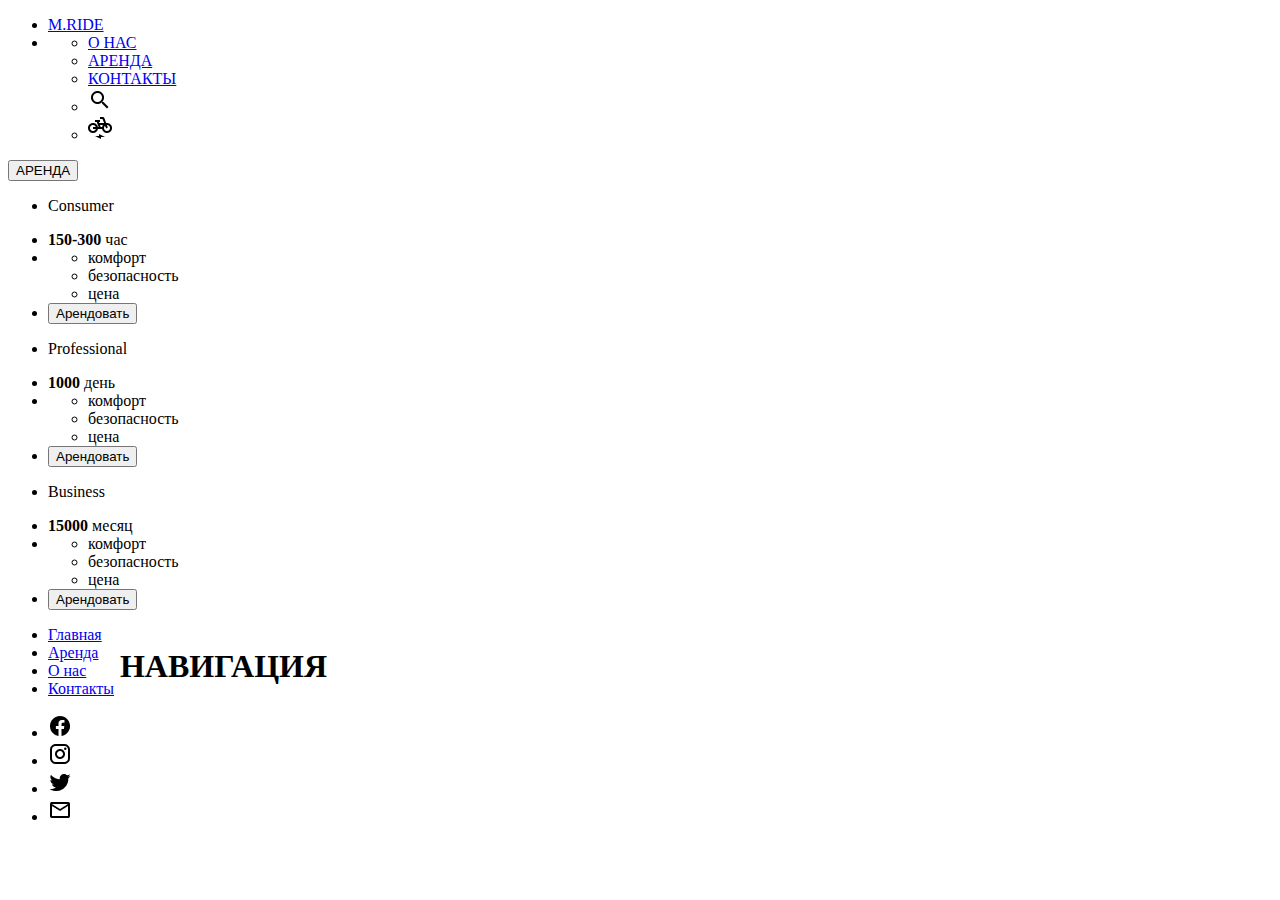
<file: index.html>
<!DOCTYPE html>
<html lang="ru">
<head>
    <meta charset="UTF-8">
    <link rel="stylesheet" type="text/css" href="">
    <meta name="viewport" content="width=device-width, initial-scale=1.0">
</head>
<body>
    <script src='js/redirect.js'></script>
</body>
</html>
</file>
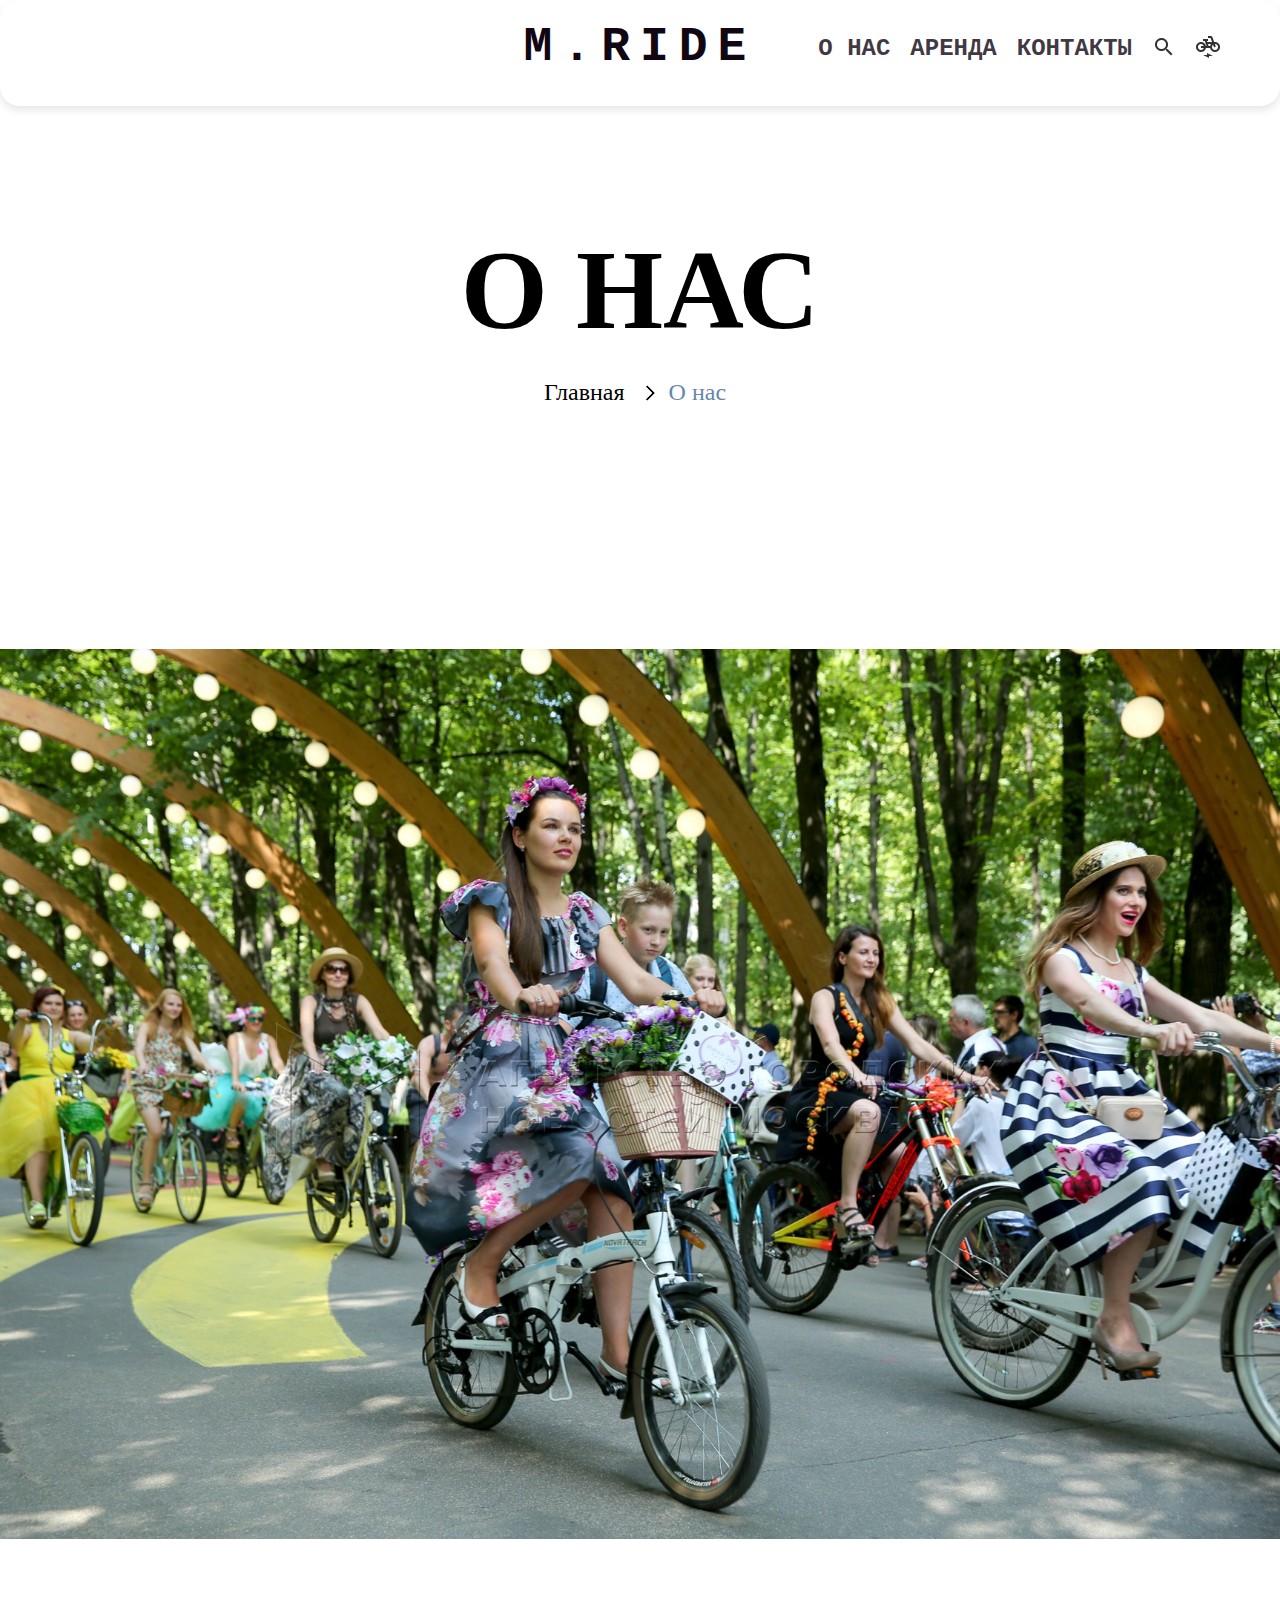
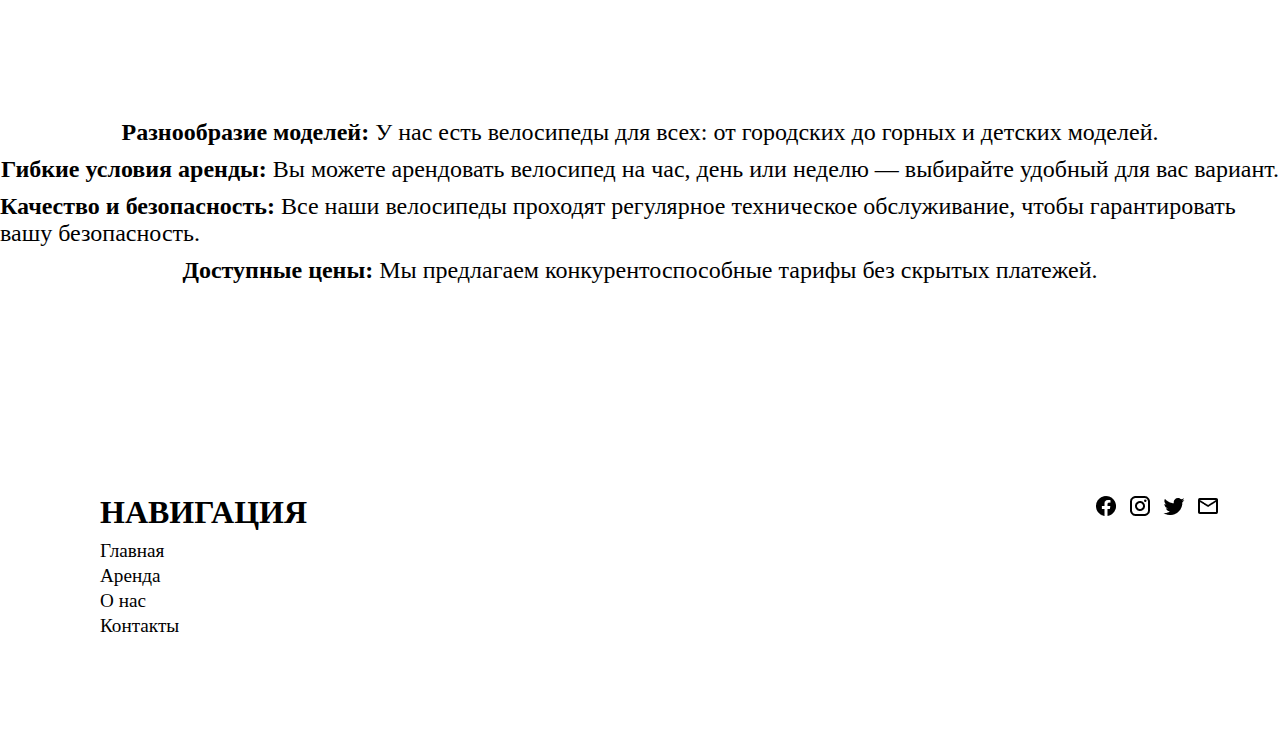
<file: html/about_page.html>
<!DOCTYPE html>
<html lang="ru">
<head>
    <meta charset="UTF-8">
    <meta name="viewport" content="width=device-width, initial-scale=1.0">
    <link rel="stylesheet" type="text/css" href='../css/about_page.css'>
    <title>О нас</title>
</head>
<body>
        
            <header>
                
                    <nav class="menu">
                        <ul class="hNavigation">
                            <li><a href = "main_page.html" class="mride">M.RIDE</a></li>
                            <li>
                                <ul class="links">
                                    <li><a href = "about_page.html">О НАС</a></li>
                                    <li><a href = "rent_page.html">АРЕНДА</a></li>
                                    <li><a href = "contacts_page.html">КОНТАКТЫ</a></li>
                                    <li><a href = "search_page.html"><img src="../image/magnify.png" class="menuimg"></a></li>
                                    <li><a href = "authorization_page.html"><img src="../image/electric_bike.png" class="menuimg"></a></li> 
                                </ul>
                            </li>
                        </ul>
                    </nav>  
                 
            </header>
       
    
        <main>
            <article>
                <ul class="tabinfo">
                    <li><h1>О НАС</h1></li>
                    <ul>
                        <li>Главная</li>    
                        <li><img src="../image/apple_keyboard_control.png"></li>
                        <li class="where">О нас</li>
                    <ul>
                </ul>
            </article>
            <article class="image-container">
                <img src="../image/about.jpg">
            </article>  
            <article class="info">
                <li><white-space><b>Разнообразие моделей: </b>У нас есть велосипеды для всех: от городских до горных и детских моделей.</white-space></li>
                <li><white-space><b>Гибкие условия аренды: </b>Вы можете арендовать велосипед на час, день или неделю — выбирайте удобный для вас вариант.</white-space></li>
                <li><white-space><b>Качество и безопасность: </b>Все наши велосипеды проходят регулярное техническое обслуживание, чтобы гарантировать вашу безопасность.</white-space></li>
                <li><white-space><b>Доступные цены: </b>Мы предлагаем конкурентоспособные тарифы без скрытых платежей.</white-space></li>
            </article>
        </main> 
         
        <footer>
            <nav class="fmenu">
                <li><ul class="fNavigation">
                    <h1>НАВИГАЦИЯ</h1>
                    <li><a href = "main_page.html">Главная</a></li>
                    <li><a href = "rent_page.html">Аренда</a></li>
                    <li><a href = "about_page.html">О нас</a></li>
                    <li><a href = "contacts_page.html">Контакты</a></li>
                </ul></li>  
                <li><ul class="socialmedia">
                    <li><img src="../image/facebook.png"></li>
                    <li><img src="../image/instagram.png"></li>
                    <li><img src="../image/twitter.png"></li>
                    <li><img src="../image/email_outline.png"></li>
                </ul></li>
            </nav>      
        </footer>
</body>
</html>
</file>
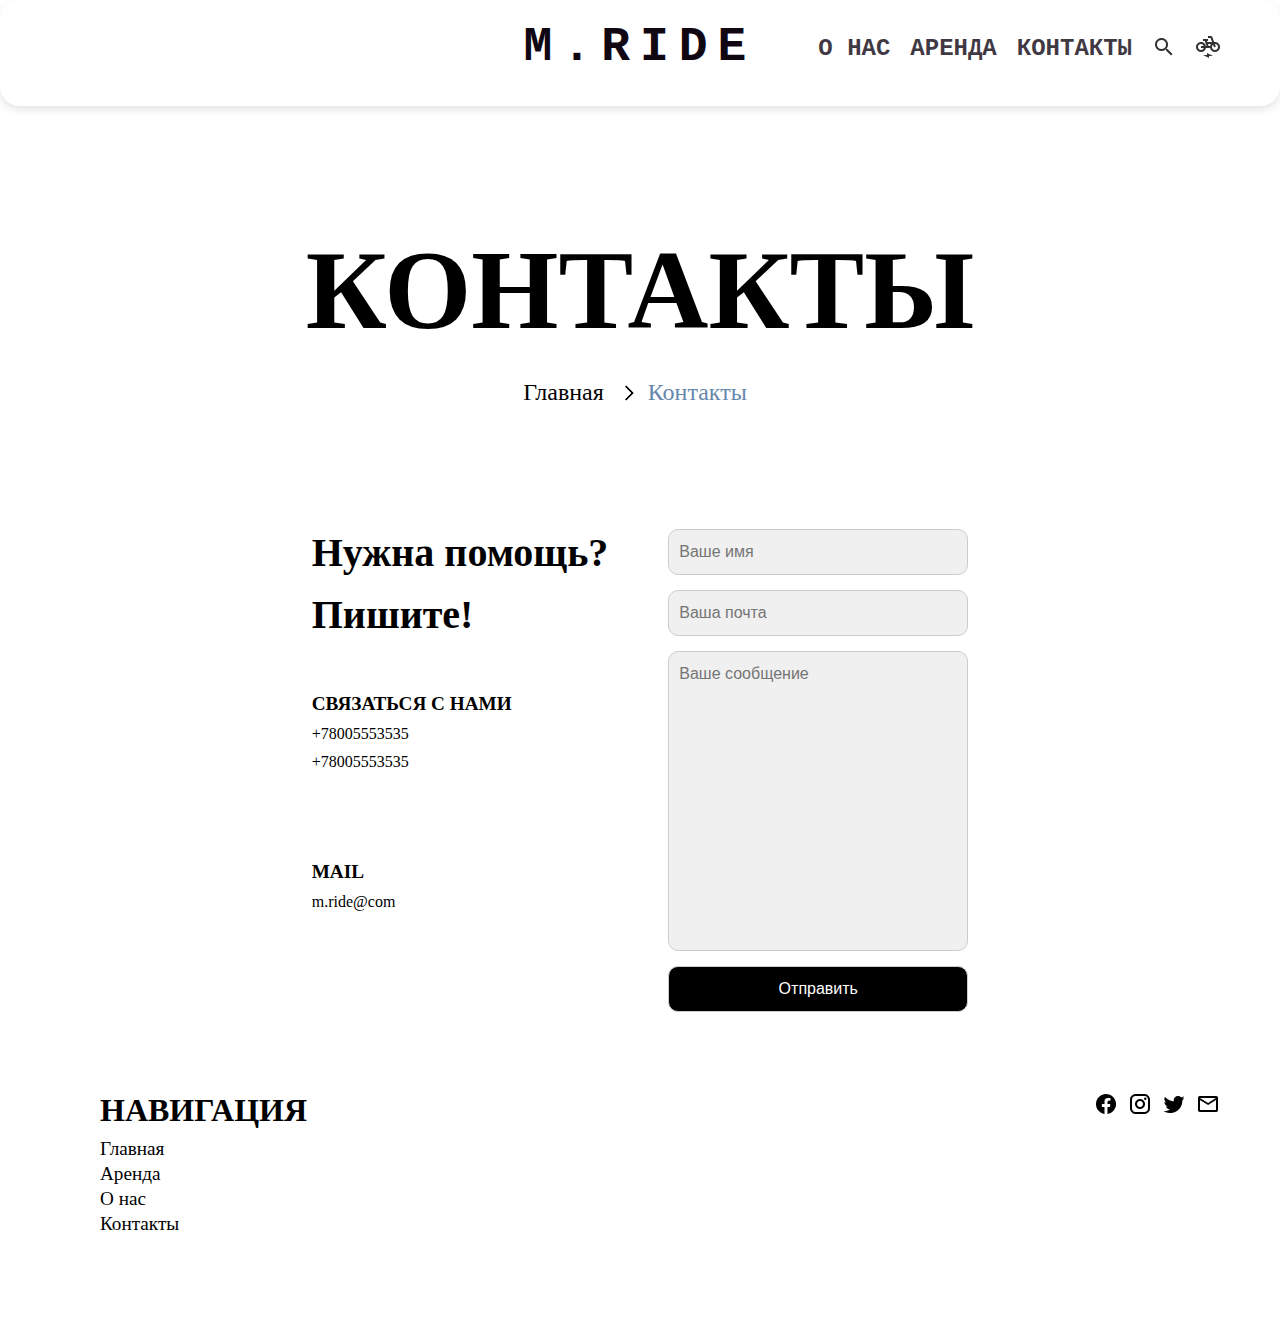
<file: html/contacts_page.html>
<!DOCTYPE html>
<html lang="ru">
<head>
    <meta charset="UTF-8">
    <meta name="viewport" content="width=device-width, initial-scale=1.0">
    <link rel="stylesheet" type="text/css" href='../css/contacts_page.css'>
    <title>Контакты</title>
</head>
<body>
    <header>
                
        <nav class="menu">
            <ul class="hNavigation">
                <li><a href = "main_page.html" class="mride">M.RIDE</a></li>
                <li>
                    <ul class="links">
                        <li><a href = "about_page.html">О НАС</a></li>
                        <li><a href = "rent_page.html">АРЕНДА</a></li>
                        <li><a href = "contacts_page.html">КОНТАКТЫ</a></li>
                        <li><a href = "search_page.html"><img src="../image/magnify.png" class="menuimg"></a></li>
                        <li><a href = "authorization_page.html"><img src="../image/electric_bike.png" class="menuimg"></a></li> 
                    </ul>
                </li>
            </ul>
        </nav>  
     
    </header>
    <main>
        <article>
            <ul class="tabinfo">
                <li><h1>КОНТАКТЫ</h1></li>
                <ul>
                    <li>Главная</li>    
                    <li><img src="../image/apple_keyboard_control.png"></li>
                    <li class="where">Контакты</li>
                <ul>
            </ul>
        </article>
        <article>
            <ul class="forms">
                <ul class="textcont">
                    <li><h1>Нужна помощь?</h1></li>
                    <li><h1>Пишите!</h1></li>
                    <li><p><h5>СВЯЗАТЬСЯ С НАМИ</h5></li>
                    <li>+78005553535</li>
                    <li>+78005553535</li></p>
                    <li><p><h5>MAIL</h5></li>
                    <li>m.ride@com</li></p>
                </ul>  
                <li><form action="" method="POST" class="form-contact">
                    <div class="stack">
                        <li><input type="text" name="name" id="name" placeholder="Ваше имя" required /></li>
                        <li><input type="email" name="email" id="email" placeholder="Ваша почта" required /></li>
                        <li><textarea name="message" id="message" placeholder="Ваше сообщение" required></textarea></li>
                        <li><input type="submit" value="Отправить" /></li>  
                    </div>
                </form></li>
                 
            </ul>
        </article>
    </main> 

    <footer>
    <nav class="fmenu">
        <li><ul class="fNavigation">
            <h1>НАВИГАЦИЯ</h1>
            <li><a href = "main_page.html">Главная</a></li>
            <li><a href = "rent_page.html">Аренда</a></li>
            <li><a href = "about_page.html">О нас</a></li>
            <li><a href = "contacts_page.html">Контакты</a></li>
        </ul></li>  
        <li><ul class="socialmedia">
            <li><img src="../image/facebook.png"></li>
            <li><img src="../image/instagram.png"></li>
            <li><img src="../image/twitter.png"></li>
            <li><img src="../image/email_outline.png"></li>
        </ul></li>
    </nav>      
    </footer>
</body>
</html>
</file>
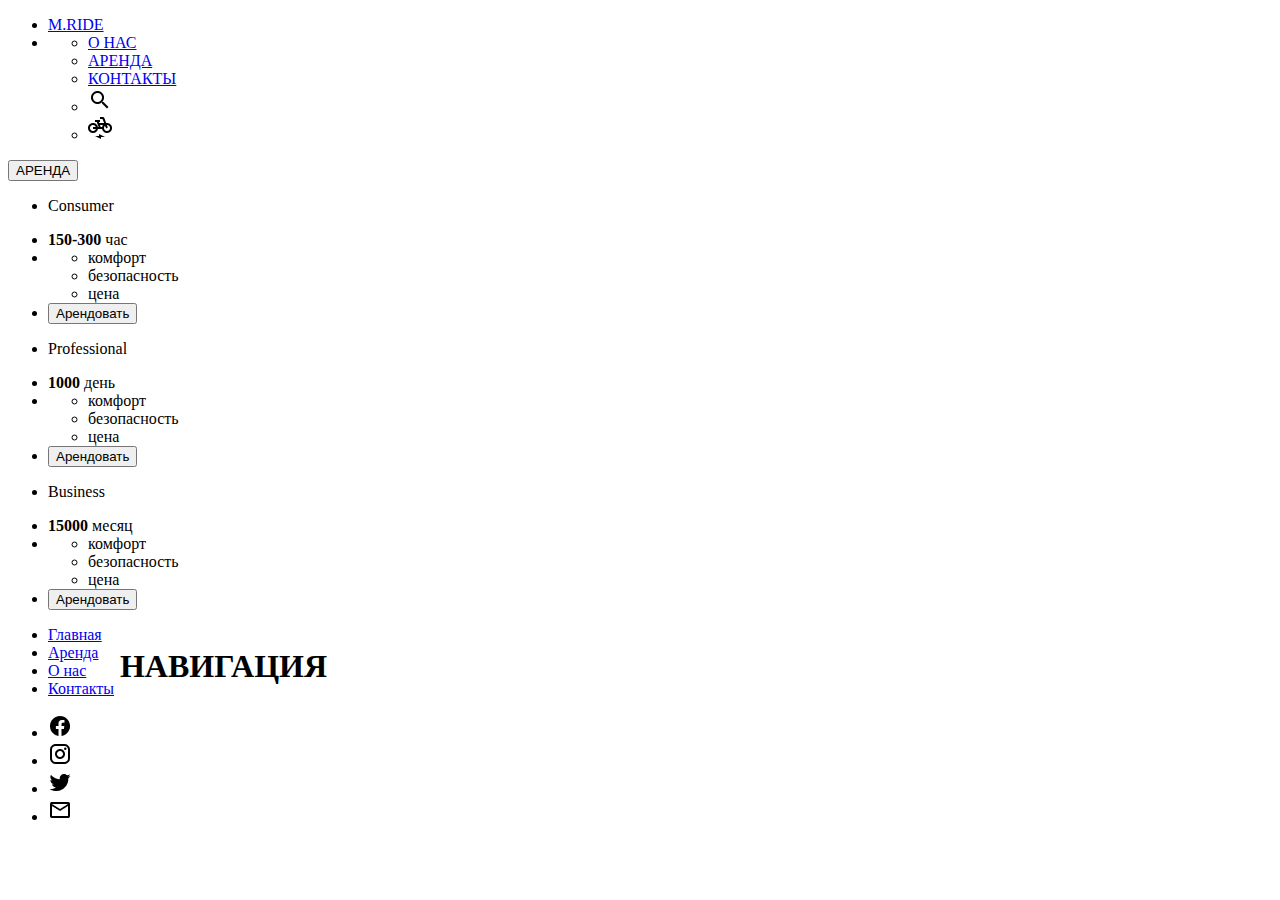
<file: html/main_page.html>
<!DOCTYPE html>
<html lang="ru">
<head>
    <meta charset="UTF-8">
    <link rel="stylesheet" type="text/css" href='../css/main_page.css'>
    <meta name="viewport" content="width=device-width, initial-scale=1.0">
    <title>Главная</title>

</head>
<body>
    <div class="wallpaper">
        <header>
            
                <nav class="menu">
                    <ul class="hNavigation">
                        <li><a href = "main_page.html" class="mride">M.RIDE</a></li>
                        <li>
                            <ul class="links">
                                <li><a href = "about_page.html">О НАС</a></li>
                                <li><a href = "rent_page.html">АРЕНДА</a></li>
                                <li><a href = "contacts_page.html">КОНТАКТЫ</a></li>
                                <li><a href = "search_page.html"><img src="../image/magnify.png" class="menuimg"></a></li>
                                <li><a href = "authorization_page.html"><img src="../image/electric_bike.png" class="menuimg"></a></li> 
                            </ul>
                        </li>
                    </ul>
                </nav>  
                <button onclick="window.location.href='rent_page.html';">АРЕНДА</button>
        </header>
    </div>

    <main>
        <article>
            <div class="elem">
                <ul class="Ablock">
                    <li><p>Consumer</p></li>
                    <li><b>150-300</b> час</li>
                    <li><ul class="list">
                        <li>комфорт</li>
                        <li>безопасность</li>
                        <li>цена</li></ul>
                    </li>
                    <li><button onclick="window.location.href='rent_page.html';">Арендовать</button></li>
                </ul>
                <ul class="Ablock">
                    <li><p>Professional</p></li>
                    <li><b>1000</b> день</li>
                    <li><ul class="list">
                        <li>комфорт</li>
                        <li>безопасность</li>
                        <li>цена</li></ul>
                    </li>
                    <li><button onclick="window.location.href='rent_page.html';">Арендовать</button></li>
                </ul>
                <ul class="Ablock">
                    <li><p>Business</p></li>
                    <li><b>15000</b> месяц</li>
                    <li><ul class="list">
                        <li>комфорт</li>
                        <li>безопасность</li>
                        <li>цена</li></ul>
                    </li>
                    <li><button onclick="window.location.href='rent_page.html';">Арендовать</button></li>
                </ul>
                
            </div>  
        </article>
    </main> 
     
    <footer>
        <nav class="fmenu">
            <li><ul class="fNavigation">
                <h1>НАВИГАЦИЯ</h1>
                <li><a href = "main_page.html">Главная</a></li>
                <li><a href = "rent_page.html">Аренда</a></li>
                <li><a href = "about_page.html">О нас</a></li>
                <li><a href = "contacts_page.html">Контакты</a></li>
            </ul></li>  
            <li><ul class="socialmedia">
                <li><img src="../image/facebook.png"></li>
                <li><img src="../image/instagram.png"></li>
                <li><img src="../image/twitter.png"></li>
                <li><img src="../image/email_outline.png"></li>
            </ul></li>
        </nav>      
    </footer>
</body>
</html>
</file>
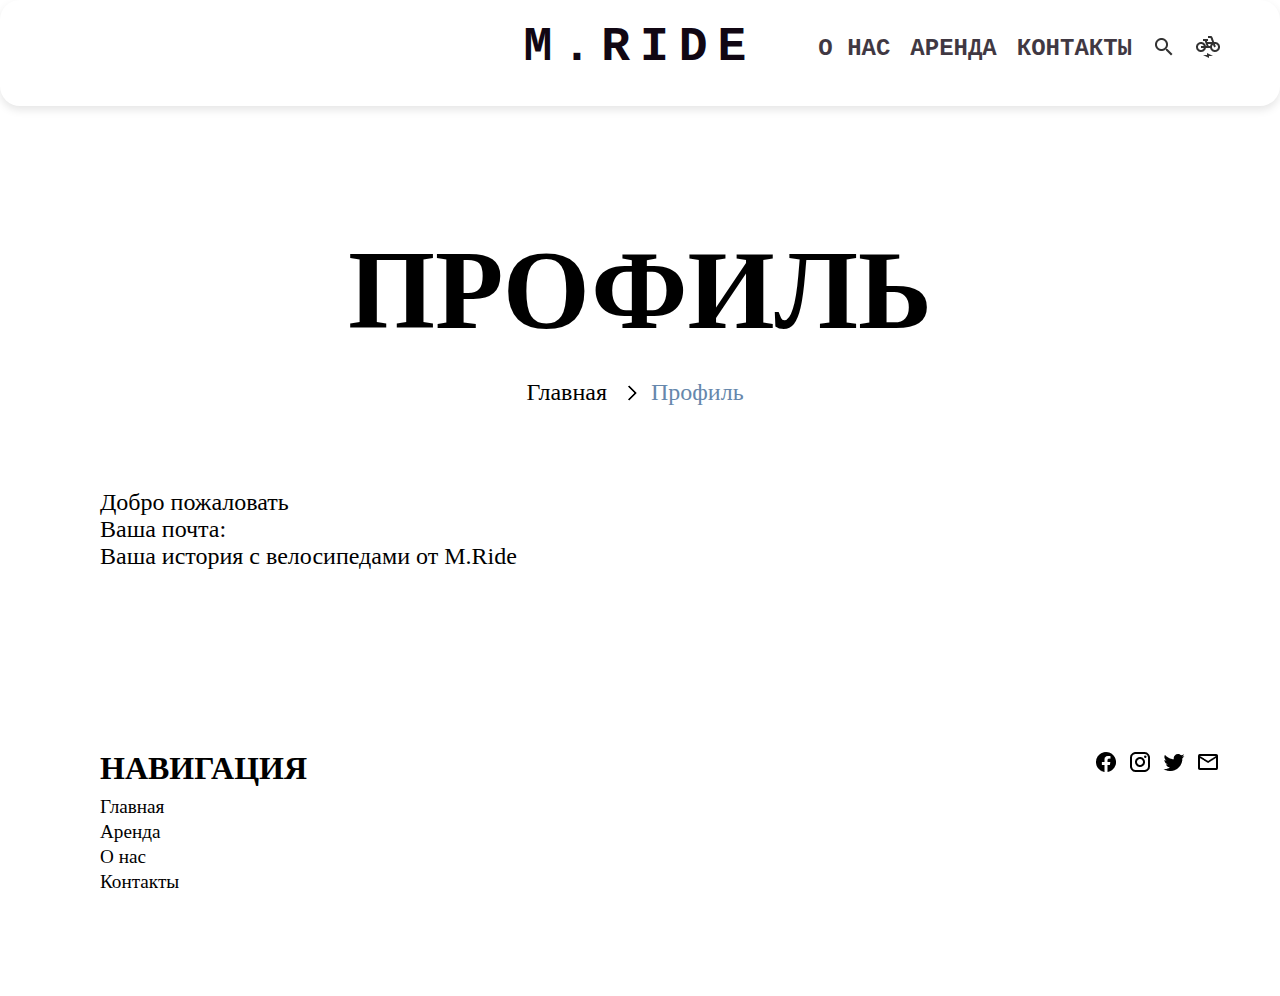
<file: html/profile_page.html>
<!DOCTYPE html>
<html lang="ru">
<head>
    <meta charset="UTF-8">
    <meta name="viewport" content="width=device-width, initial-scale=1.0">
    <link rel="stylesheet" type="text/css" href='../css/profile_page.css'>
    <title>Профиль</title>
</head>
<body>
    <header>
                
        <nav class="menu">
            <ul class="hNavigation">
                <li><a href = "main_page.html" class="mride">M.RIDE</a></li>
                <li>
                    <ul class="links">
                        <li><a href = "about_page.html">О НАС</a></li>
                        <li><a href = "rent_page.html">АРЕНДА</a></li>
                        <li><a href = "contacts_page.html">КОНТАКТЫ</a></li>
                        <li><a href = "search_page.html"><img src="../image/magnify.png" class="menuimg"></a></li>
                        <li><a href = "authorization_page.html"><img src="../image/electric_bike.png" class="menuimg"></a></li> 
                    </ul>
                </li>
            </ul>
        </nav>  
     
</header>


<main>
    <article>
        <ul class="tabinfo">
            <li><h1>ПРОФИЛЬ</h1></li>
            <ul>
                <li>Главная</li>    
                <li><img src="../image/apple_keyboard_control.png"></li>
                <li class="where">Профиль</li>
            <ul>
        </ul>
    </article>
    <article>
        <ul class="profile-info">
            <li>Добро пожаловать</li>
            <li>Ваша почта:</li>
            <li>Ваша история с велосипедами от M.Ride</li>
        </ul>
        
    </article>
      
</main> 

<footer>
<nav class="fmenu">
    <li><ul class="fNavigation">
        <h1>НАВИГАЦИЯ</h1>
        <li><a href = "main_page.html">Главная</a></li>
        <li><a href = "rent_page.html">Аренда</a></li>
        <li><a href = "about_page.html">О нас</a></li>
        <li><a href = "contacts_page.html">Контакты</a></li>
    </ul></li>  
    <li><ul class="socialmedia">
        <li><img src="../image/facebook.png"></li>
        <li><img src="../image/instagram.png"></li>
        <li><img src="../image/twitter.png"></li>
        <li><img src="../image/email_outline.png"></li>
    </ul></li>
</nav>      
</footer> 
</body>
</html>
</file>
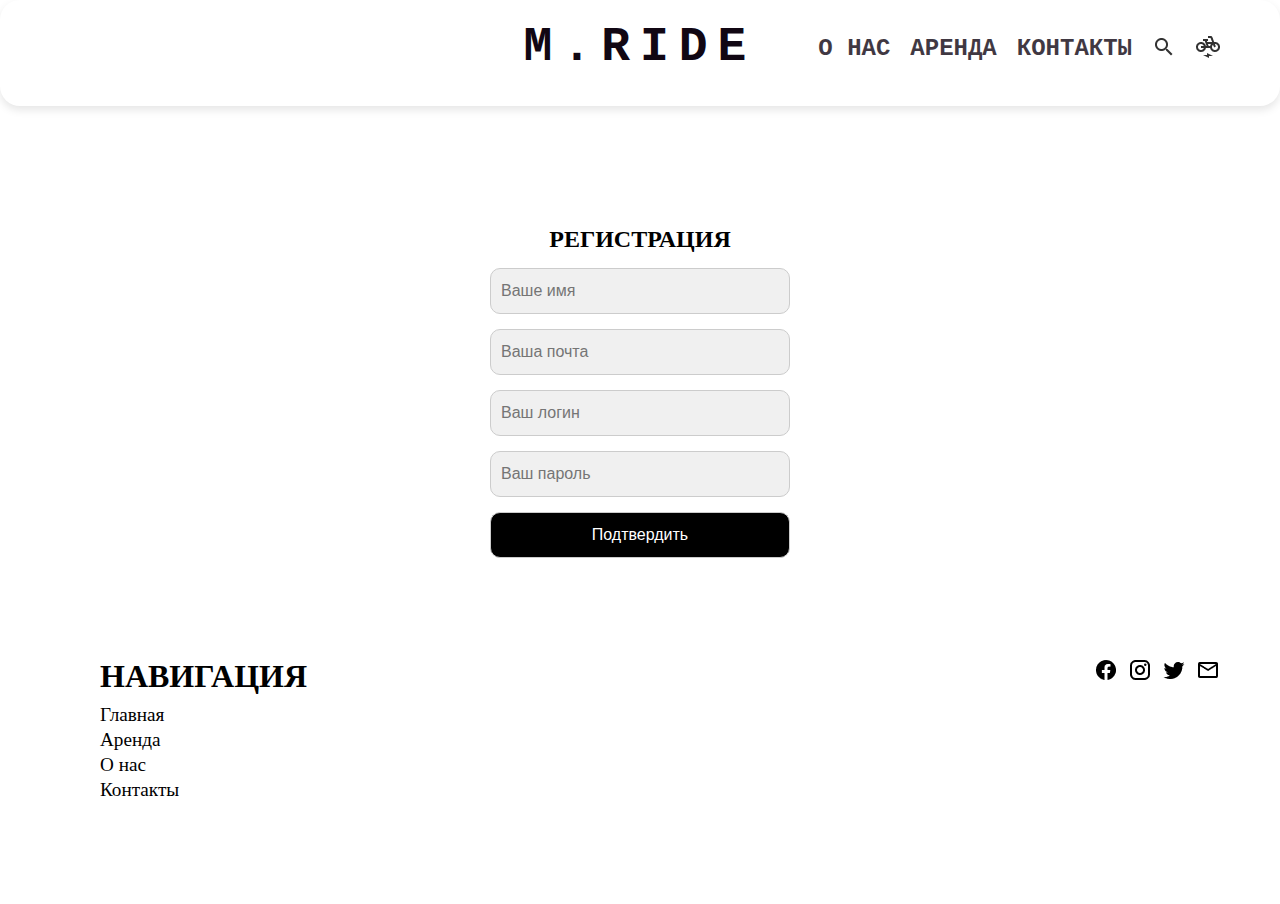
<file: html/registration_page.html>
<!DOCTYPE html>
<html lang="ru">
<head>
    <meta charset="UTF-8">
    <meta name="viewport" content="width=device-width, initial-scale=1.0">
    <link rel="stylesheet" type="text/css" href='../css/registration_page.css'>
    <title>Регистрация</title>
</head>
<body>
    <header>
                
        <nav class="menu">
            <ul class="hNavigation">
                <li><a href = "main_page.html" class="mride">M.RIDE</a></li>
                <li>
                    <ul class="links">
                        <li><a href = "about_page.html">О НАС</a></li>
                        <li><a href = "rent_page.html">АРЕНДА</a></li>
                        <li><a href = "contacts_page.html">КОНТАКТЫ</a></li>
                        <li><a href = "search_page.html"><img src="../image/magnify.png" class="menuimg"></a></li>
                        <li><a href = "authorization_page.html"><img src="../image/electric_bike.png" class="menuimg"></a></li> 
                    </ul>
                </li>
            </ul>
        </nav>  
     
    </header>
    <main>
        
        <article class="loginput">
            <h1>РЕГИСТРАЦИЯ</h1>
            <form action="" method="POST" id="login-form" class="form-contact">
                <div class="stack">
                    <li><input type="text" name="name" id="name" placeholder="Ваше имя" required /></li>
                    <li><input type="email" name="mail" id="email" placeholder="Ваша почта" required /></li>
                    <li><input type="text" name="login" id="login" placeholder="Ваш логин" required /></li>
                    <li><input type="password" name="password" id="password" placeholder="Ваш пароль" required /></li>
                    <li><input type="submit" value="Подтвердить" /></li>  
                </div>
            </form>
            <div id="error-message"></div>
        </article>
    </main> 

    <footer>
    <nav class="fmenu">
        <li><ul class="fNavigation">
            <h1>НАВИГАЦИЯ</h1>
            <li><a href = "main_page.html">Главная</a></li>
            <li><a href = "rent_page.html">Аренда</a></li>
            <li><a href = "about_page.html">О нас</a></li>
            <li><a href = "contacts_page.html">Контакты</a></li>
        </ul></li>  
        <li><ul class="socialmedia">
            <li><img src="../image/facebook.png"></li>
            <li><img src="../image/instagram.png"></li>
            <li><img src="../image/twitter.png"></li>
            <li><img src="../image/email_outline.png"></li>
        </ul></li>
    </nav>      
    </footer>
</body>
</html>
</file>
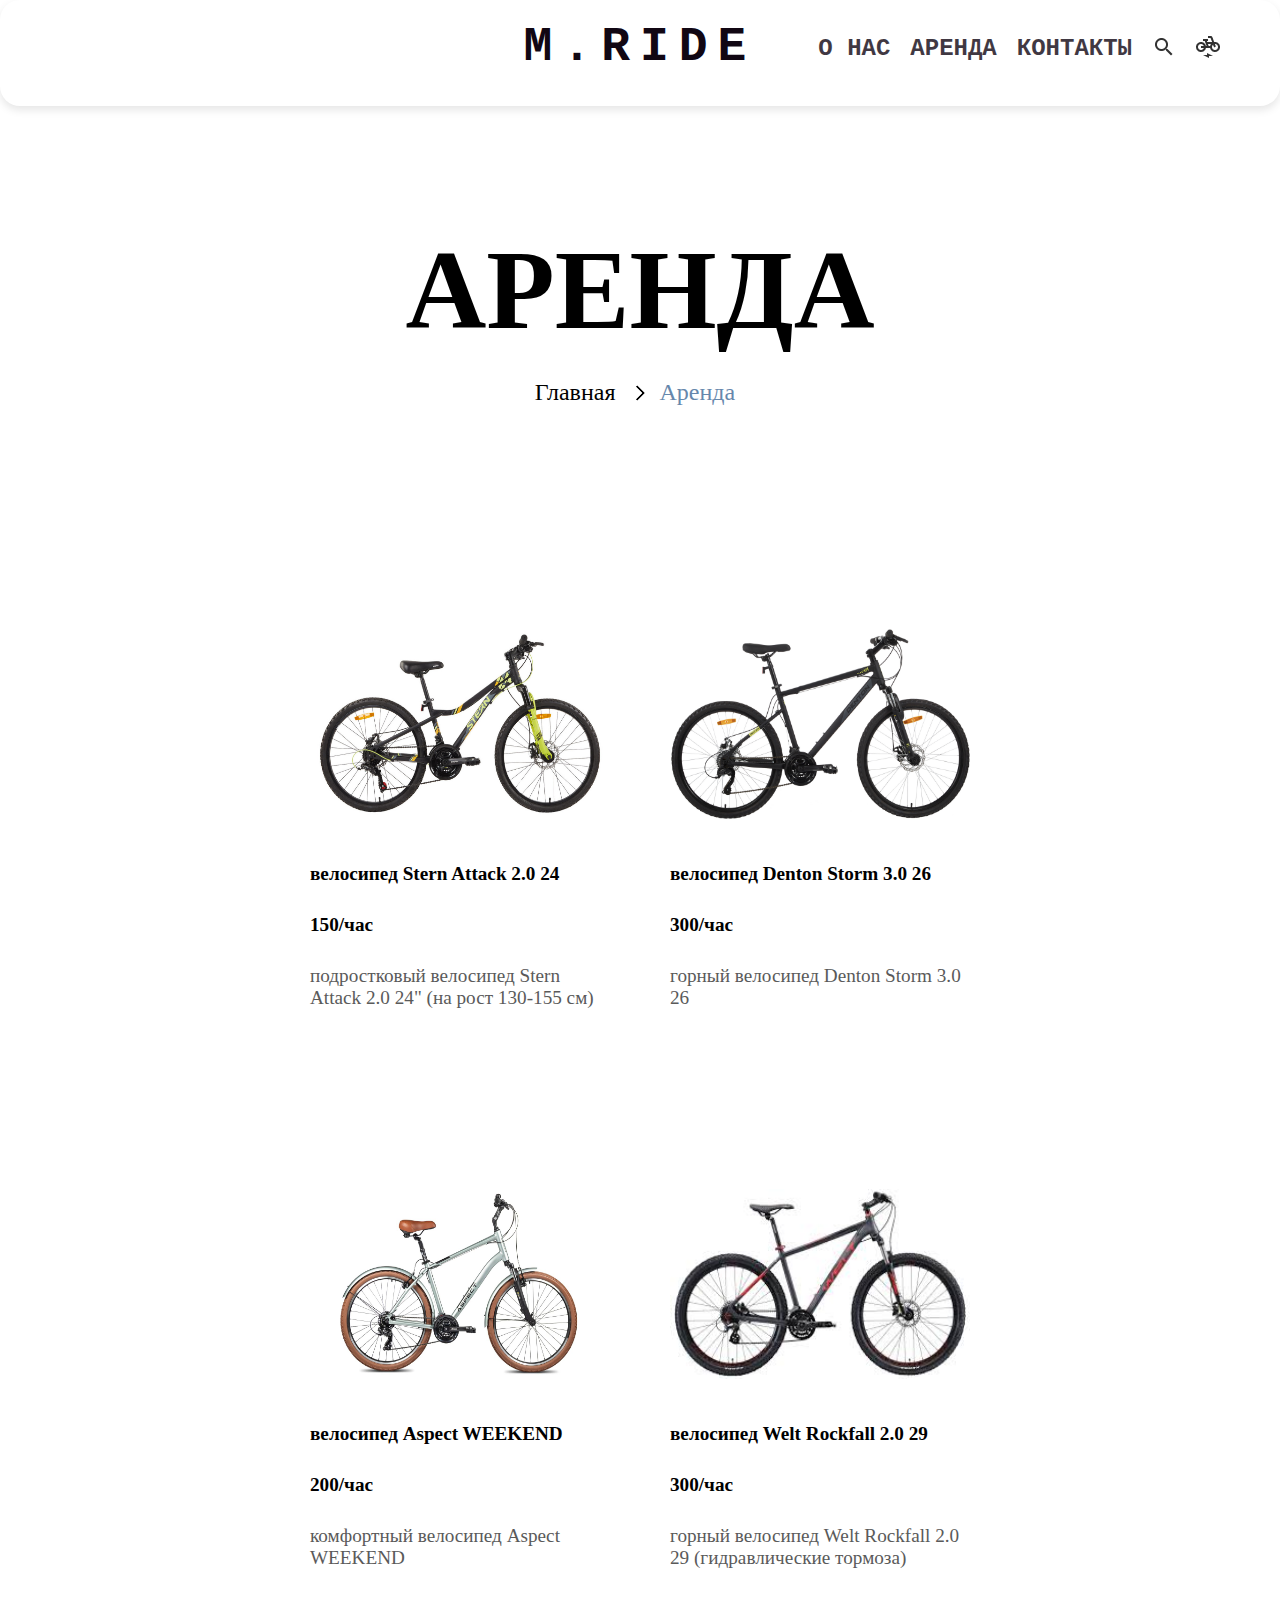
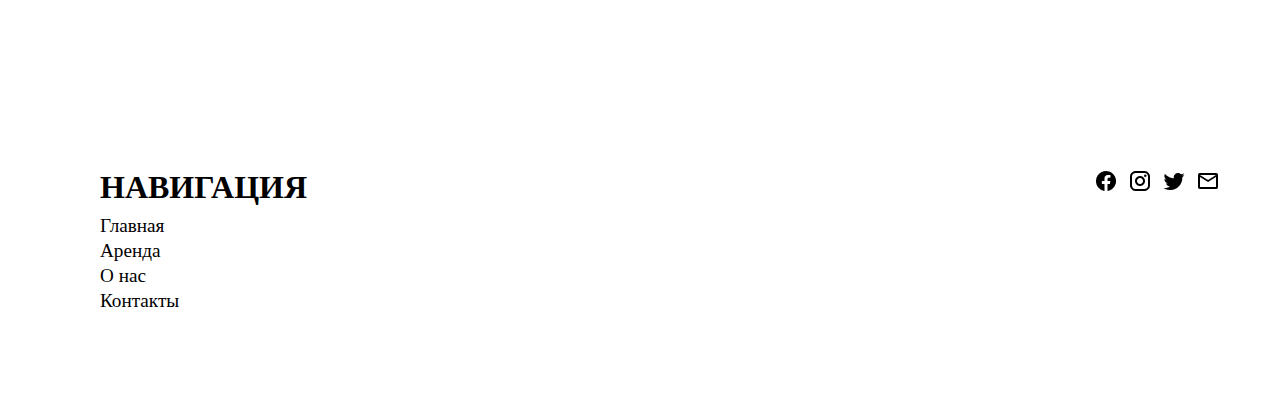
<file: html/rent_page.html>
<!DOCTYPE html>
<html lang="ru">
<head>
    <meta charset="UTF-8">
    <meta name="viewport" content="width=device-width, initial-scale=1.0">
    <link rel="stylesheet" type="text/css" href='../css/rent_page.css'>
    <title>Аренда</title>
</head>
<body>
    <header>
                
        <nav class="menu">
            <ul class="hNavigation">
                <li><a href = "main_page.html" class="mride">M.RIDE</a></li>
                <li>
                    <ul class="links">
                        <li><a href = "about_page.html">О НАС</a></li>
                        <li><a href = "rent_page.html">АРЕНДА</a></li>
                        <li><a href = "contacts_page.html">КОНТАКТЫ</a></li>
                        <li><a href = "search_page.html"><img src="../image/magnify.png" class="menuimg"></a></li>
                        <li><a href = "authorization_page.html"><img src="../image/electric_bike.png" class="menuimg"></a></li> 
                    </ul>
                </li>
            </ul>
        </nav>  
     
</header>


<main>
    <article>
        <ul class="tabinfo">
            <li><h1>АРЕНДА</h1></li>
            <ul>
                <li>Главная</li>    
                <li><img src="../image/apple_keyboard_control.png"></li>
                <li class="where">Аренда</li>
            <ul>
        </ul>
    </article>
    <article>
        <div class="bikeblock">
            <ul>
                <li><img src="../image/stern_attack.jpg"></li>
                <li><b>велосипед Stern Attack 2.0 24</b></li>
                <li><b>150/час</b></li>
                <li>подростковый велосипед Stern Attack 2.0 24" (на рост 130-155 см)</li>
            </ul>
            <ul>
                <li><img src="../image/denton_storm.jpg"></li>
                <li><b>велосипед Denton Storm 3.0 26</b></li>
                <li><b>300/час</b></li>
                <li>горный велосипед Denton Storm 3.0 26</li>
            </ul>
            <ul>
                <li><img src="../image/aspect_weekend.jpg"></li>
                <li><b>велосипед Aspect WEEKEND</b></li>
                <li><b>200/час</b></li>
                <li>комфортный велосипед Aspect WEEKEND</li>
            </ul>
            <ul>
                <li><img src="../image/well_rockfall.jfif"></li>
                <li><b>велосипед Welt Rockfall 2.0 29</b></li>
                <li><b>300/час</b></li>
                <li>горный велосипед Welt Rockfall 2.0 29 (гидравлические тормоза)</li>
            </ul>
        </div>
    </article>
      
</main> 

<footer>
<nav class="fmenu">
    <li><ul class="fNavigation">
        <h1>НАВИГАЦИЯ</h1>
        <li><a href = "main_page.html">Главная</a></li>
        <li><a href = "rent_page.html">Аренда</a></li>
        <li><a href = "about_page.html">О нас</a></li>
        <li><a href = "contacts_page.html">Контакты</a></li>
    </ul></li>  
    <li><ul class="socialmedia">
        <li><img src="../image/facebook.png"></li>
        <li><img src="../image/instagram.png"></li>
        <li><img src="../image/twitter.png"></li>
        <li><img src="../image/email_outline.png"></li>
    </ul></li>
</nav>      
</footer> 
</body>
</html>
</file>
<file: css/about_page.css>
/* Убираем маркеры списка и настраиваем общий цвет текста */
body {
    font-family: 'Inter';
}
li {
    list-style-type: none;
    color: #000000;
}

/* Основная навигация: используем flex для горизонтальной раскладки */
.hNavigation {
    display: flex;
    justify-content: space-between; /* Одна часть будет в центре, другая справа */
    padding: 21px;               /* Отступы от краев экрана */
    padding-right: 60px;
    padding-top: 20px;;
    padding-bottom: 40px;
    font-family: monospace,'Inter';
    
}
.tabinfo{
    height:303px;
    padding-top: 120px;
    
}
.tabinfo h1{
    font-size: 7em;
    padding-bottom: 24px;
    font-style:normal;
    
}
.tabinfo li{
    display:flex;
    align-items: center;
    
    justify-content:center;


}
.tabinfo ul{
    font-size: 1.5em;
    display:flex;
    justify-content:center;
    gap: 10px;
}
.where{
    color:#6687ac;
}
.menu
{
    
    background-color:#ffffff, 0.9; /* Цвет фона блока (зеленый, можете выбрать другой цвет) */
    border-radius: 20px;       /* Закругляем углы блока */
    width: 100%;              /* Фиксированная ширина блока */
    height: min-content;
    box-shadow: 0 4px 8px rgba(0, 0, 0, 0.1); /* Добавляем легкую тень для объема */
    
}

/* Убираем отступы у элементов списка */
.hNavigation li {
    margin-right: 0;
    align-items: center;
    opacity:100%;
}

/* Подменю с ссылками (будет выровнено справа) */
.links {
    list-style-type: none;
    display: flex;
    gap: 20px;
    margin-left: auto; /* Этот трюк выравнивает .links вправо */
    font-size: 1.5em;
    padding-top: 15px;;
    
}

/* Стиль для логотипа (центральной ссылки) */
.mride {
    position: absolute;            /* Абсолютное позиционирование */
    left: 50%;                     /* Смещаем на 50% от левого края */
    transform: translateX(-50%);   /* Центрируем по оси X */
    color: #110713;
    text-decoration: none;
    font-weight: bold;
    font-size: 3em;
    letter-spacing: 10px;
    opacity: 100%;
    text-align: center;    
}

/* Стили для ссылок в подменю */
.links a {
    text-decoration: none;
    align-items: center;
    font-weight: bold;
    color: #110713;
    opacity: 80%;
    align-items: center;
}

/* Дополнительные стили для мобильной версии */
@media (max-width: 768px) {
    .hNavigation {
        flex-direction: column; /* Вертикальная раскладка на мобильных устройствах */
        height: auto; /* Убираем ограничение по высоте */
    }
    .links {
        margin-left: 0; /* Убираем отступы на мобильных устройствах */
        justify-content: center;
    }
}
html, body {
    margin: 0;
    padding: 0;
}
* {
    margin: 0;
    padding: 0;
    box-sizing: border-box;
   }
.fNavigation {

}
.fNavigation h1{
    padding-bottom: 10px;
}
.fNavigation li{
    line-height: 20px;
    font-size: 1.2em;
    padding-bottom: 5px;
}
.fNavigation a{
    text-decoration: none;
    list-style-type: none;
    color:#000000;
}
.fmenu{
    color:#000000;
    padding-top: 80px;
    padding-left: 100px;
    padding-bottom: 100px;
    display: flex;
    justify-content: space-between; /* Одна часть будет в центре, другая справа */
}
.socialmedia{
    margin-left: auto;
    list-style-type: none;
    display: flex;
    gap: 10px;
    margin-left: auto; /* Этот трюк выравнивает .links вправо */
    font-size: 1.5em;
    padding-right: 60px;
}
.image-container img{
    width: 100%;     /* Растягиваем изображение на 100% ширины контейнера */
    height: auto;    /* Высота изменяется пропорционально ширине, сохраняя соотношение сторон */
    display: block;  /* Убираем пробелы вокруг изображения, если это inline элемент */
}
.image-container {
    padding-top: 240px;
    width: 100vw; /* Ширина контейнера на 100% от ширины экрана */
    overflow: hidden; /* Убираем возможность выхода изображения за границы */
    padding-bottom: 60px;
}
.info{
    padding-top: 120px;
    padding-bottom: 120px;;
    font-size: 1.5em;
}
.info li{
    display: flex;
    justify-content:center;
    align-items: center;
    padding-bottom: 10px;
}



/*Убрать полосу прокрутки для всей страницы*/
::-webkit-scrollbar {
    width: 0;
  }
</file>
<file: css/contacts_page.css>
/* Убираем маркеры списка и настраиваем общий цвет текста */
body {
    font-family: 'Inter';
}
li {
    list-style-type: none;
    
}

/* Основная навигация: используем flex для горизонтальной раскладки */
.hNavigation {
    display: flex;
    justify-content: space-between; /* Одна часть будет в центре, другая справа */
    padding: 21px;               /* Отступы от краев экрана */
    padding-right: 60px;
    padding-top: 20px;;
    padding-bottom: 40px;
    font-family: monospace, 'Inter';
}
.menu
{
    
    background-color:#ffffff, 0.9; /* Цвет фона блока (зеленый, можете выбрать другой цвет) */
    border-radius: 20px;       /* Закругляем углы блока */
    width: 100%;              /* Фиксированная ширина блока */
    height: min-content;
    box-shadow: 0 4px 8px rgba(0, 0, 0, 0.1); /* Добавляем легкую тень для объема */
    
}

/* Убираем отступы у элементов списка */
.hNavigation li {
    margin-right: 0;
    align-items: center;
    opacity:100%;
}

/* Подменю с ссылками (будет выровнено справа) */
.links {
    list-style-type: none;
    display: flex;
    gap: 20px;
    margin-left: auto; /* Этот трюк выравнивает .links вправо */
    font-size: 1.5em;
    padding-top: 15px;;
    
}

/* Стиль для логотипа (центральной ссылки) */
.mride {
    position: absolute;            /* Абсолютное позиционирование */
    left: 50%;                     /* Смещаем на 50% от левого края */
    transform: translateX(-50%);   /* Центрируем по оси X */
    color: #110713;
    text-decoration: none;
    font-weight: bold;
    font-size: 3em;
    letter-spacing: 10px;
    opacity: 100%;
    text-align: center;    
}

/* Стили для ссылок в подменю */
.links a {
    text-decoration: none;
    align-items: center;
    font-weight: bold;
    color: #110713;
    opacity: 80%;
    align-items: center;
}

/* Дополнительные стили для мобильной версии */
@media (max-width: 768px) {
    .hNavigation {
        flex-direction: column; /* Вертикальная раскладка на мобильных устройствах */
        height: auto; /* Убираем ограничение по высоте */
    }
    .links {
        margin-left: 0; /* Убираем отступы на мобильных устройствах */
        justify-content: center;
    }
}
html, body {
    margin: 0;
    padding: 0;
}
* {
    margin: 0;
    padding: 0;
    box-sizing: border-box;
   }
.fNavigation {

}
.fNavigation h1{
    padding-bottom: 10px;
}
.fNavigation li{
    line-height: 20px;
    font-size: 1.2em;
    padding-bottom: 5px;
}
.fNavigation a{
    text-decoration: none;
    list-style-type: none;
    color:#000000;
}
.fmenu{
    color:#000000;
    padding-top: 80px;
    padding-left: 100px;
    padding-bottom: 100px;
    display: flex;
    justify-content: space-between; /* Одна часть будет в центре, другая справа */
}
.socialmedia{
    margin-left: auto;
    list-style-type: none;
    display: flex;
    gap: 10px;
    margin-left: auto; /* Этот трюк выравнивает .links вправо */
    font-size: 1.5em;
    padding-right: 60px;
}
.tabinfo{
    height:303px;
    padding-top: 120px;
    
}
.tabinfo h1{
    font-size: 7em;
    padding-bottom: 24px;
    font-style:normal;
    
}
.tabinfo li{
    display:flex;
    align-items: center;
    
    justify-content:center;


}
.tabinfo ul{
    font-size: 1.5em;
    display:flex;
    justify-content:center;
    gap: 10px;
}
.where{
    color:#6687ac;
}
.stack {
    display:block; 
}
.forms {
    justify-content: center;
    display: flex;;
    gap: 60px;
    padding-top: 120px;
    width: 1fr;
    padding-top: 120px;
}
/*Убрать полосу прокрутки для всей страницы*/
::-webkit-scrollbar {
    width: 0;
  }
  .form-contact {
    width: 100%; /* Задаем ширину формы */

}
.textcont h1{
    font-size: 2.5em;
    padding-bottom: 5px;
}
.textcont p{
    padding-top: 40px;
    
    font-size: 1.3em;
}
.textcont li{
    padding-bottom:10px;
}
.textcont h5{
    font-size: 1.2em;
}

.stack {
    list-style-type: none;
    padding: 0;
    margin: 0;
    display: flex;
    flex-direction: column;
    gap: 15px; /* Отступ между элементами */


}

.form-contact input[type="text"],
.form-contact input[type="email"],
.form-contact textarea,
.form-contact input[type="submit"] {
    width: 300px; /* Ширина поля на всю доступную область */
    padding: 10px;
    background-color: #f0f0f0; /* Серый фон для полей ввода */
    color: #000000; /* Черный текст */
    border: 1px solid #ccc; /* Цвет рамки */
    border-radius: 10px; /* Закругленные края */
    font-size: 1em;
    line-height: 1.5; /* Высота строки */
    font-family: Arial, sans-serif; /* Общий шрифт для всех полей */

}

.form-contact input[type="text"]:focus,
.form-contact input[type="email"]:focus,
.form-contact textarea:focus,
.form-contact input[type="submit"]:focus {
    outline: none; /* Убираем стандартный фокус */
    border-color: #888; /* Изменение цвета рамки при фокусе */
}

textarea#message {
    height: 300px; /* Задаем средний размер для поля сообщения */
    text-align: left; /* Выравнивание текста по левому краю */
    vertical-align: top; /* Текст начинается с верхнего угла */
    resize: none; /* Отключаем изменение размера */
    
}

.form-contact input[type="submit"] {
    background-color: #000000; /* Черный фон для кнопки */
    color: #ffffff; /* Белый текст */
    cursor: pointer; /* Курсор указателя при наведении */
    text-align: center; /* Центрирование текста внутри кнопки */
}

.form-contact input[type="submit"]:hover {
    background-color: #333333; /* Темнее при наведении */
}
</file>
<file: css/main_page.css>
h1 {
        width: 351px;
        height: 38px;
        white-space: pre-wrap;
        word-wrap: break-word;
        word-break: break-word;
        max-height: 100%;
        overflow: hidden;
        overflow-x: auto;
        line-height: 1.2;
        text-align: center;
        position: absolute;
}
</file>
<file: css/profile_page.css>
/* Убираем маркеры списка и настраиваем общий цвет текста */
body {
    font-family: 'Inter';
}
li {
    list-style-type: none;
    
}

/* Основная навигация: используем flex для горизонтальной раскладки */
.hNavigation {
    display: flex;
    justify-content: space-between; /* Одна часть будет в центре, другая справа */
    padding: 21px;               /* Отступы от краев экрана */
    padding-right: 60px;
    padding-top: 20px;;
    padding-bottom: 40px;
    font-family: monospace, 'Inter';
}
.menu
{
    
    background-color:#ffffff, 0.9; /* Цвет фона блока (зеленый, можете выбрать другой цвет) */
    border-radius: 20px;       /* Закругляем углы блока */
    width: 100%;              /* Фиксированная ширина блока */
    height: min-content;
    box-shadow: 0 4px 8px rgba(0, 0, 0, 0.1); /* Добавляем легкую тень для объема */
    
}

/* Убираем отступы у элементов списка */
.hNavigation li {
    margin-right: 0;
    align-items: center;
    opacity:100%;
}

/* Подменю с ссылками (будет выровнено справа) */
.links {
    list-style-type: none;
    display: flex;
    gap: 20px;
    margin-left: auto; /* Этот трюк выравнивает .links вправо */
    font-size: 1.5em;
    padding-top: 15px;;
    
}

/* Стиль для логотипа (центральной ссылки) */
.mride {
    position: absolute;            /* Абсолютное позиционирование */
    left: 50%;                     /* Смещаем на 50% от левого края */
    transform: translateX(-50%);   /* Центрируем по оси X */
    color: #110713;
    text-decoration: none;
    font-weight: bold;
    font-size: 3em;
    letter-spacing: 10px;
    opacity: 100%;
    text-align: center;    
}

/* Стили для ссылок в подменю */
.links a {
    text-decoration: none;
    align-items: center;
    font-weight: bold;
    color: #110713;
    opacity: 80%;
    align-items: center;
}

/* Дополнительные стили для мобильной версии */
@media (max-width: 768px) {
    .hNavigation {
        flex-direction: column; /* Вертикальная раскладка на мобильных устройствах */
        height: auto; /* Убираем ограничение по высоте */
    }
    .links {
        margin-left: 0; /* Убираем отступы на мобильных устройствах */
        justify-content: center;
    }
}
html, body {
    margin: 0;
    padding: 0;
}
* {
    margin: 0;
    padding: 0;
    box-sizing: border-box;
   }
.fNavigation {

}
.fNavigation h1{
    padding-bottom: 10px;
}
.fNavigation li{
    line-height: 20px;
    font-size: 1.2em;
    padding-bottom: 5px;
}
.fNavigation a{
    text-decoration: none;
    list-style-type: none;
    color:#000000;
}
.fmenu{
    color:#000000;
    padding-top: 80px;
    padding-left: 100px;
    padding-bottom: 100px;
    display: flex;
    justify-content: space-between; /* Одна часть будет в центре, другая справа */
}
.socialmedia{
    margin-left: auto;
    list-style-type: none;
    display: flex;
    gap: 10px;
    margin-left: auto; /* Этот трюк выравнивает .links вправо */
    font-size: 1.5em;
    padding-right: 60px;
}

.stack {
    display:block; 
}

/*Убрать полосу прокрутки для всей страницы*/
::-webkit-scrollbar {
    width: 0;
  }
 
.tabinfo{
    height:303px;
    padding-top: 120px;
    
}
.tabinfo h1{
    font-size: 7em;
    padding-bottom: 24px;
    font-style:normal;
    
}
.tabinfo li{
    display:flex;
    align-items: center;
    
    justify-content:center;


}
.tabinfo ul{
    font-size: 1.5em;
    display:flex;
    justify-content:center;
    gap: 10px;
}
.where{
    color:#6687ac;
}


#output{
    font-size: 1.5em;
    display:flex;
    justify-content:center;
    gap: 10px;
    padding-top: 60px;
    padding-bottom: 60px;
}
.profile-info {
    color:#000000;
    padding-top: 80px;
    padding-left: 100px;
    padding-bottom: 100px;
    display: block;
    font-size:1.5em;
}
</file>
<file: css/registration_page.css>
/* Убираем маркеры списка и настраиваем общий цвет текста */
body {
    font-family: 'Inter';
}
li {
    list-style-type: none;
    
}

/* Основная навигация: используем flex для горизонтальной раскладки */
.hNavigation {
    display: flex;
    justify-content: space-between; /* Одна часть будет в центре, другая справа */
    padding: 21px;               /* Отступы от краев экрана */
    padding-right: 60px;
    padding-top: 20px;;
    padding-bottom: 40px;
    font-family: monospace, 'Inter';
}
.menu
{
    
    background-color:#ffffff, 0.9; /* Цвет фона блока (зеленый, можете выбрать другой цвет) */
    border-radius: 20px;       /* Закругляем углы блока */
    width: 100%;              /* Фиксированная ширина блока */
    height: min-content;
    box-shadow: 0 4px 8px rgba(0, 0, 0, 0.1); /* Добавляем легкую тень для объема */
    
}

/* Убираем отступы у элементов списка */
.hNavigation li {
    margin-right: 0;
    align-items: center;
    opacity:100%;
}

/* Подменю с ссылками (будет выровнено справа) */
.links {
    list-style-type: none;
    display: flex;
    gap: 20px;
    margin-left: auto; /* Этот трюк выравнивает .links вправо */
    font-size: 1.5em;
    padding-top: 15px;;
    
}

/* Стиль для логотипа (центральной ссылки) */
.mride {
    position: absolute;            /* Абсолютное позиционирование */
    left: 50%;                     /* Смещаем на 50% от левого края */
    transform: translateX(-50%);   /* Центрируем по оси X */
    color: #110713;
    text-decoration: none;
    font-weight: bold;
    font-size: 3em;
    letter-spacing: 10px;
    opacity: 100%;
    text-align: center;    
}

/* Стили для ссылок в подменю */
.links a {
    text-decoration: none;
    align-items: center;
    font-weight: bold;
    color: #110713;
    opacity: 80%;
    align-items: center;
}

/* Дополнительные стили для мобильной версии */
@media (max-width: 768px) {
    .hNavigation {
        flex-direction: column; /* Вертикальная раскладка на мобильных устройствах */
        height: auto; /* Убираем ограничение по высоте */
    }
    .links {
        margin-left: 0; /* Убираем отступы на мобильных устройствах */
        justify-content: center;
    }
}
html, body {
    margin: 0;
    padding: 0;
}
* {
    margin: 0;
    padding: 0;
    box-sizing: border-box;
   }
.fNavigation {

}
.fNavigation h1{
    padding-bottom: 10px;
}
.fNavigation li{
    line-height: 20px;
    font-size: 1.2em;
    padding-bottom: 5px;
}
.fNavigation a{
    text-decoration: none;
    list-style-type: none;
    color:#000000;
}
.fmenu{
    color:#000000;
    padding-top: 80px;
    padding-left: 100px;
    padding-bottom: 100px;
    display: flex;
    justify-content: space-between; /* Одна часть будет в центре, другая справа */
}
.socialmedia{
    margin-left: auto;
    list-style-type: none;
    display: flex;
    gap: 10px;
    margin-left: auto; /* Этот трюк выравнивает .links вправо */
    font-size: 1.5em;
    padding-right: 60px;
}

.stack {
    display:block; 
}

/*Убрать полосу прокрутки для всей страницы*/
::-webkit-scrollbar {
    width: 0;
  }
  .form-contact {
    width: 100%; /* Задаем ширину формы */
    padding-top: 15px;
    justify-content: center;
    display: flex;
}

.stack {
    list-style-type: none;
    padding: 0;
    margin: 0;
    display: flex;
    flex-direction: column;
    gap: 15px; /* Отступ между элементами */
}

.form-contact input[type="text"],
.form-contact input[type="email"], /* Селектор для поля email */
.form-contact input[type="password"],
.form-contact input[type="submit"] {
    width: 300px; /* Ширина поля */
    padding: 10px;
    background-color: #f0f0f0; /* Серый фон для полей ввода */
    color: #000000; /* Черный текст */
    border: 1px solid #ccc; /* Цвет рамки */
    border-radius: 10px; /* Закругленные края */
    font-size: 1em;
    line-height: 1.5; /* Высота строки */
    font-family: Arial, sans-serif; /* Общий шрифт для всех полей */
}

.form-contact input[type="text"]:focus,
.form-contact input[type="email"]:focus, /* Исправление: добавлен фокус для поля email */
.form-contact input[type="password"]:focus, /* Исправление: добавлен фокус для password */
.form-contact input[type="submit"]:focus {
    outline: none; /* Убираем стандартный фокус */
    border-color: #888; /* Изменение цвета рамки при фокусе */
}

.form-contact input[type="submit"] {
    background-color: #000000; /* Черный фон для кнопки */
    color: #ffffff; /* Белый текст */
    cursor: pointer; /* Курсор указателя при наведении */
    text-align: center; /* Центрирование текста внутри кнопки */
}

.form-contact input[type="submit"]:hover {
    background-color: #333333; /* Темнее при наведении */
}
.loginput h1{
    justify-content: center;
    display: flex;
    font-size: 1.5em;
}
.loginput {
    padding-top: 120px;
}
#error-message{
    justify-content: center;
    display: flex;
    font-size: 1.5em;
    color:#ad0909;
    padding-top:20px;
}
</file>
<file: css/rent_page.css>
/* Убираем маркеры списка и настраиваем общий цвет текста */
body {
    font-family: 'Inter';
}
li {
    list-style-type: none;
    color: #000000;
}

/* Основная навигация: используем flex для горизонтальной раскладки */
.hNavigation {
    display: flex;
    justify-content: space-between; /* Одна часть будет в центре, другая справа */
    padding: 21px;               /* Отступы от краев экрана */
    padding-right: 60px;
    padding-top: 20px;;
    padding-bottom: 40px;
    font-family: monospace, 'Inter';
    
}
.tabinfo{
    height:303px;
    padding-top: 120px;
    
}
.tabinfo h1{
    font-size: 7em;
    padding-bottom: 24px;
    font-style:normal;
    
}
.tabinfo li{
    display:flex;
    align-items: center;
    
    justify-content:center;


}
.tabinfo ul{
    font-size: 1.5em;
    display:flex;
    justify-content:center;
    gap: 10px;
}
.where{
    color:#6687ac;
}
.menu
{
    
    background-color:#ffffff, 0.9; /* Цвет фона блока (зеленый, можете выбрать другой цвет) */
    border-radius: 20px;       /* Закругляем углы блока */
    width: 100%;              /* Фиксированная ширина блока */
    height: min-content;
    box-shadow: 0 4px 8px rgba(0, 0, 0, 0.1); /* Добавляем легкую тень для объема */
    
}

/* Убираем отступы у элементов списка */
.hNavigation li {
    margin-right: 0;
    align-items: center;
    opacity:100%;
}

/* Подменю с ссылками (будет выровнено справа) */
.links {
    list-style-type: none;
    display: flex;
    gap: 20px;
    margin-left: auto; /* Этот трюк выравнивает .links вправо */
    font-size: 1.5em;
    padding-top: 15px;;
    
}

/* Стиль для логотипа (центральной ссылки) */
.mride {
    position: absolute;            /* Абсолютное позиционирование */
    left: 50%;                     /* Смещаем на 50% от левого края */
    transform: translateX(-50%);   /* Центрируем по оси X */
    color: #110713;
    text-decoration: none;
    font-weight: bold;
    font-size: 3em;
    letter-spacing: 10px;
    opacity: 100%;
    text-align: center;    
}

/* Стили для ссылок в подменю */
.links a {
    text-decoration: none;
    align-items: center;
    font-weight: bold;
    color: #110713;
    opacity: 80%;
    align-items: center;
}

/* Дополнительные стили для мобильной версии */
@media (max-width: 768px) {
    .hNavigation {
        flex-direction: column; /* Вертикальная раскладка на мобильных устройствах */
        height: auto; /* Убираем ограничение по высоте */
    }
    .links {
        margin-left: 0; /* Убираем отступы на мобильных устройствах */
        justify-content: center;
    }
}
html, body {
    margin: 0;
    padding: 0;
}
* {
    margin: 0;
    padding: 0;
    box-sizing: border-box;
   }
.fNavigation {

}
.fNavigation h1{
    padding-bottom: 10px;
}
.fNavigation li{
    line-height: 20px;
    font-size: 1.2em;
    padding-bottom: 5px;
}
.fNavigation a{
    text-decoration: none;
    list-style-type: none;
    color:#000000;
}
.fmenu{
    color:#000000;
    padding-top: 80px;
    padding-left: 100px;
    padding-bottom: 100px;
    display: flex;
    justify-content: space-between; /* Одна часть будет в центре, другая справа */
}
.socialmedia{
    margin-left: auto;
    list-style-type: none;
    display: flex;
    gap: 10px;
    margin-left: auto; /* Этот трюк выравнивает .links вправо */
    font-size: 1.5em;
    padding-right: 60px;
}
/*Убрать полосу прокрутки для всей страницы*/
::-webkit-scrollbar {
    width: 0;
  }
  .bikeblock {
    padding-top: 120px;
    padding-bottom: 100px;
    display: grid;
    grid-template-columns: repeat(2, 1fr); /* Два столбца */
    grid-template-rows: repeat(2, 1fr);    /* Две строки */
    gap: 60px;                             /* Расстояние между блоками */
    justify-content: center;               /* Горизонтальное выравнивание */
    align-items: center;                   /* Вертикальное выравнивание */
    width:600px;
    margin: 0 auto;                        /* Центрируем контейнер по горизонтали */

}

.bikeblock ul {
    list-style-type: none;                 /* Убираем маркеры списка */
    justify-content: space-between;
    width:300px;                          /* Фиксированная ширина блока */
    height:500px;                         /* Фиксированная высота блока */
    display: flex;                         /* Flexbox для контента */
    flex-direction: column;                /* Вертикальная ориентация контента */
    
}

.bikeblock img {
    width: 300px;                           /* Изображение занимает всю ширину блока */
    height: 300px;                          /* Сохраняем пропорции изображения */
    padding-top:100px;
    max-height:300px;
    padding-bottom: 10px;
}
.bikeblock li{
    font-size: 1.2em;
    padding-bottom:20px;
    color:#5a5a5a;
    flex-wrap: wrap;
}
.bikeblock b{
    color: #000000;
    
}
</file>
